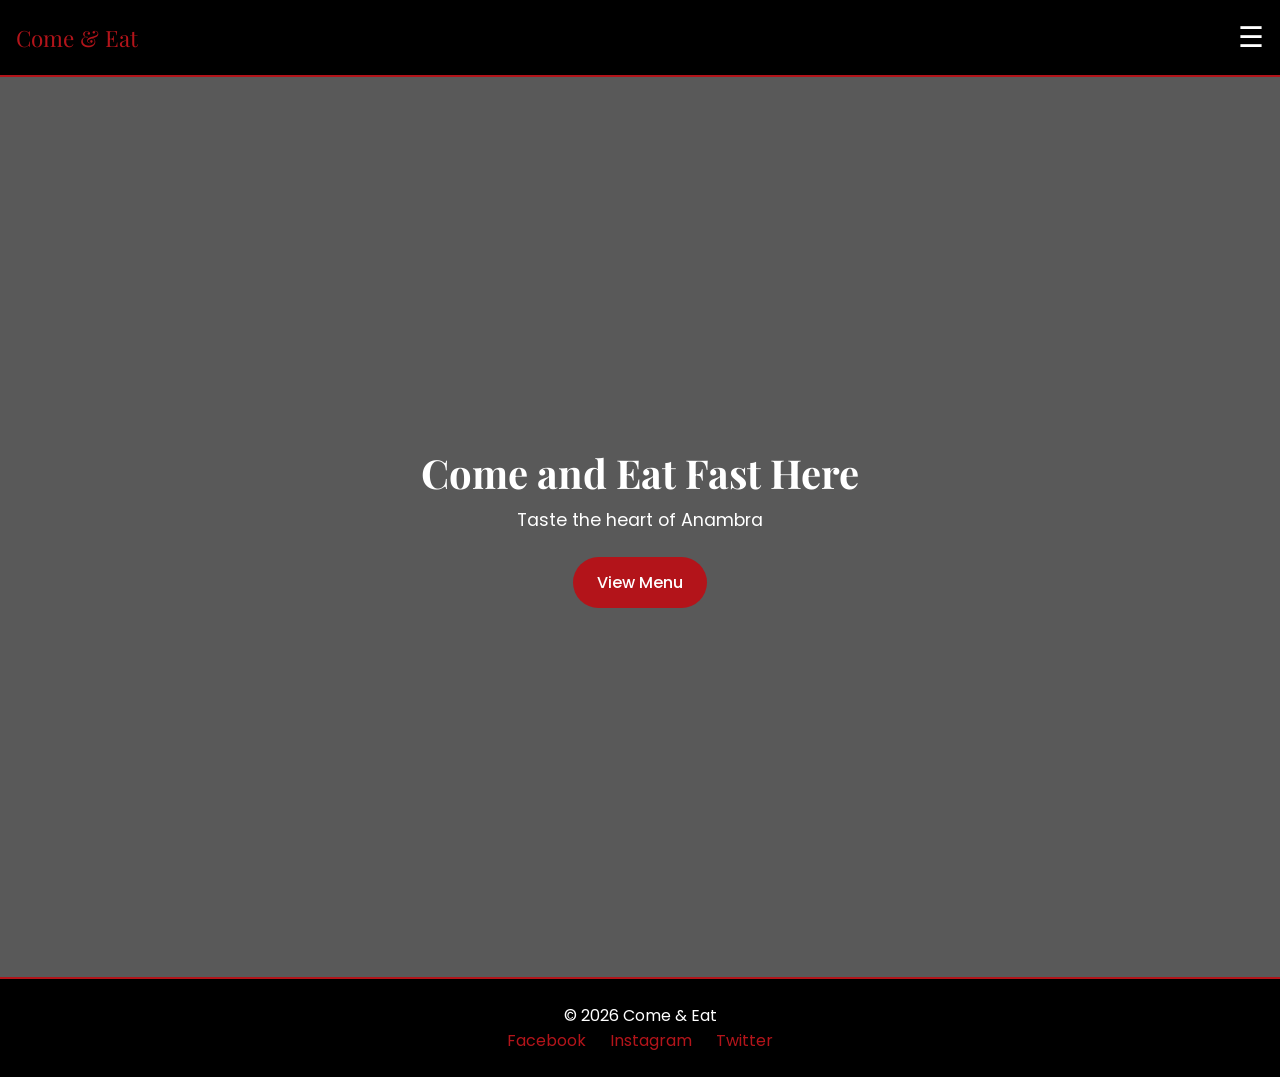
<file: index.html>
<!DOCTYPE html>
<html lang="en">
<head>
<meta charset="UTF-8">
<meta name="description" content="Come & Eat — Authentic Igbo & Nigerian Cuisine">
<meta name="viewport" content="width=device-width, initial-scale=1.0">
<title>Come & Eat</title>
<link href="https://fonts.googleapis.com/css2?family=Playfair+Display:wght@600&family=Poppins:wght@300;400;500&display=swap" rel="stylesheet">
<style>
* { margin:0; padding:0; box-sizing:border-box; font-family:'Poppins', sans-serif; }
body { background:#fff; color:#222; scroll-behavior:smooth; }
a { text-decoration:none; color:inherit; }
header { position:sticky; top:0; background:#000; color:#fff; z-index:1000; border-bottom:2px solid #b3141a; }
nav { display:flex; justify-content:space-between; align-items:center; padding:1rem; position:relative; }
.logo { font-family:'Playfair Display', serif; font-size:1.4rem; color:#b3141a; }
.hamburger { font-size:1.8rem; cursor:pointer; }
.nav-links { display:none; flex-direction:column; background:#000; position:absolute; top:60px; right:0; min-width:220px; border:1px solid #b3141a; border-top:none; }
.nav-links.show { display:flex; }
.nav-links a { padding:1rem; border-top:1px solid rgba(255,255,255,0.1); }
.nav-links a:hover { background:#b3141a; }
.nav-links .signin-link { color:#b3141a; font-weight:600; }
.hero { height:100vh; background:linear-gradient(rgba(0,0,0,0.65), rgba(0,0,0,0.65)), url("https://images.unsplash.com/photo-1504674900247-0877df9cc836?w=1600&q=80") center/cover no-repeat; display:flex; align-items:center; justify-content:center; text-align:center; color:#fff; padding:1rem; }
.hero h1 { font-family:'Playfair Display', serif; font-size:2.5rem; margin-bottom:0.5rem; }
.hero p { font-size:1.1rem; margin-bottom:1.5rem; }
.btn { padding:0.8rem 1.5rem; background:#b3141a; color:#fff; border-radius:30px; font-weight:500; display:inline-block; }
footer { background:#000; color:#fff; text-align:center; padding:1.5rem; border-top:2px solid #b3141a; }
.socials a { margin:0 10px; color:#b3141a; }
</style>
</head>
<body>
<header>
<nav>
<div class="logo">Come & Eat</div>
<div class="hamburger" onclick="toggleMenu()">☰</div>
<div class="nav-links" id="navLinks">
<a href="index.html">Home</a>
<a href="about.html">About</a>
<a href="menu.html">Menu</a>
<a href="gallery.html">Gallery</a>
<a href="hours.html">Hours</a>
<a href="location.html">Location</a>
<a href="owner.html">Owner</a>
<a href="signin.html" class="signin-link">Sign In / Sign Up</a>
</div>
</nav>
</header>
<section class="hero">
<div>
<h1>Come and Eat Fast Here</h1>
<p>Taste the heart of Anambra</p>
<a class="btn" href="menu.html">View Menu</a>
</div>
</section>
<footer>
<p>&copy; 2026 Come & Eat</p>
<div class="socials">
<a href="#">Facebook</a>
<a href="#">Instagram</a>
<a href="#">Twitter</a>
</div>
</footer>
<script>
function toggleMenu() {
 document.getElementById("navLinks").classList.toggle("show");
}
</script>
</body>
</html>
</file>
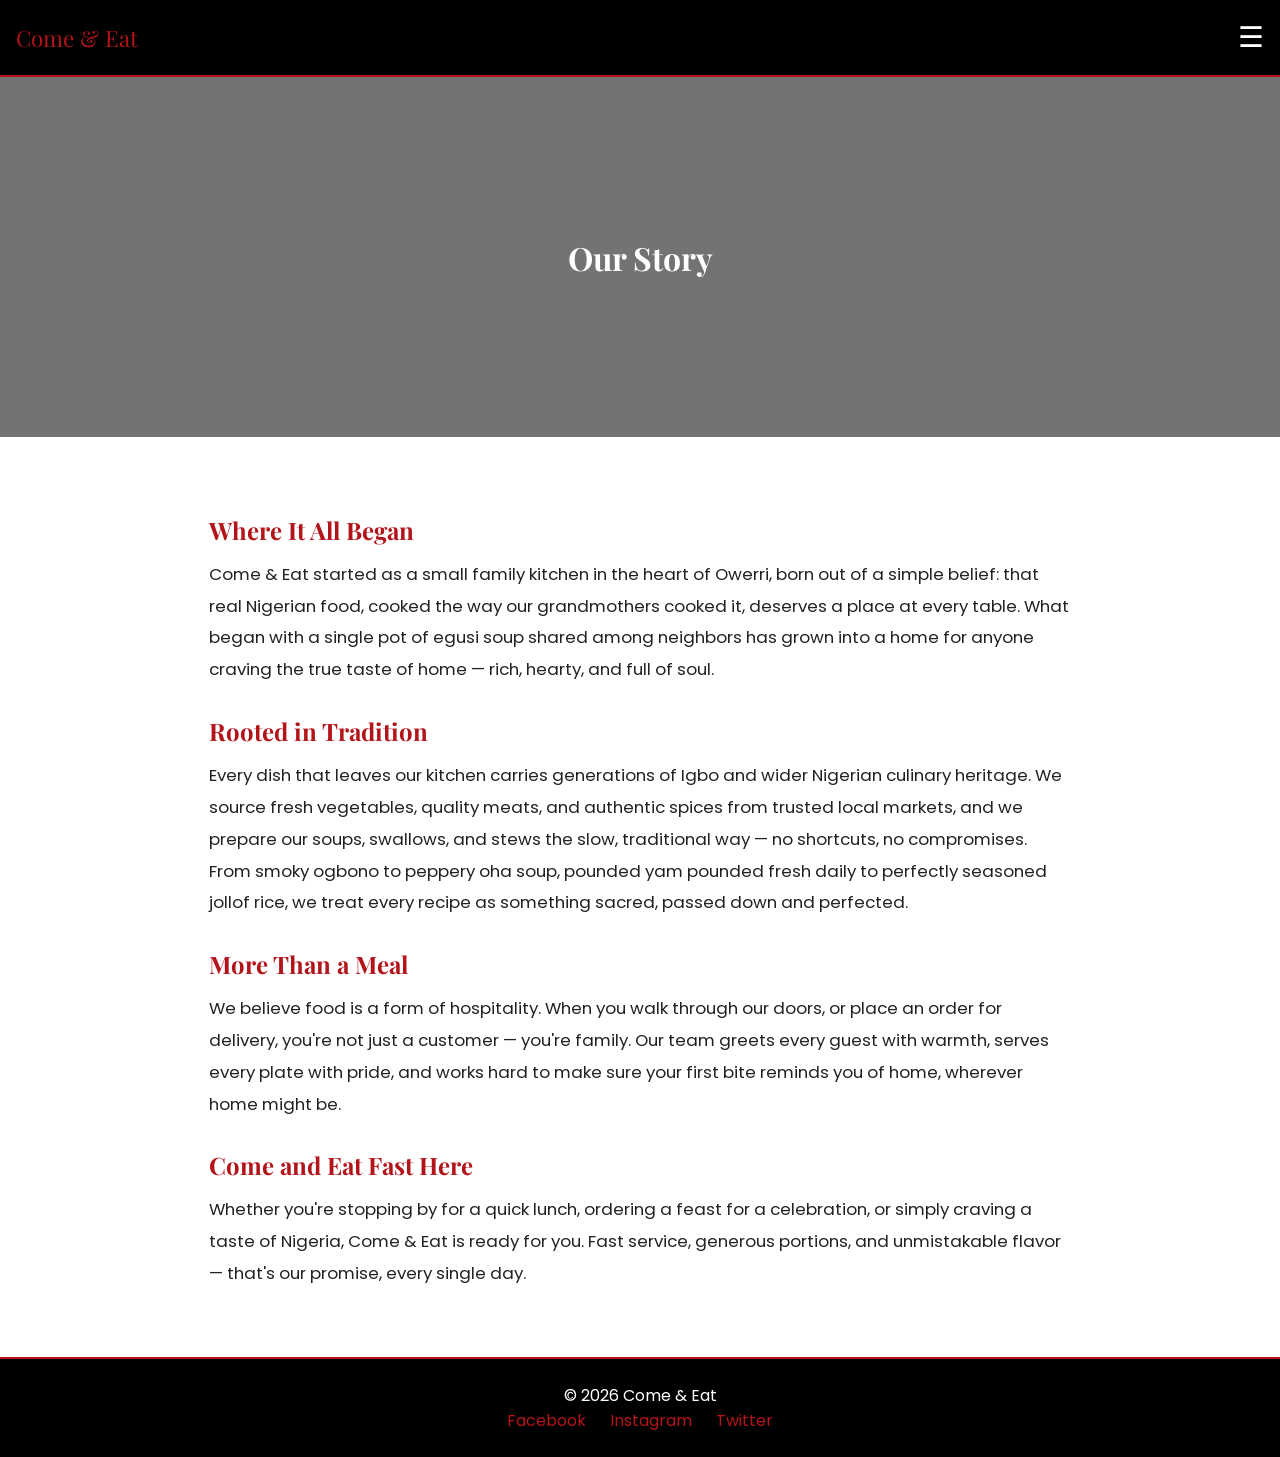
<file: about.html>
<!DOCTYPE html>
<html lang="en">
<head>
<meta charset="UTF-8">
<meta name="viewport" content="width=device-width, initial-scale=1.0">
<title>About | Come & Eat</title>
<link href="https://fonts.googleapis.com/css2?family=Playfair+Display:wght@600&family=Poppins:wght@300;400;500&display=swap" rel="stylesheet">
<style>
* { margin:0; padding:0; box-sizing:border-box; font-family:'Poppins', sans-serif; }
body { background:#fff; color:#222; scroll-behavior:smooth; }
a { text-decoration:none; color:inherit; }
header { position:sticky; top:0; background:#000; color:#fff; z-index:1000; border-bottom:2px solid #b3141a; }
nav { display:flex; justify-content:space-between; align-items:center; padding:1rem; position:relative; }
.logo { font-family:'Playfair Display', serif; font-size:1.4rem; color:#b3141a; }
.hamburger { font-size:1.8rem; cursor:pointer; }
.nav-links { display:none; flex-direction:column; background:#000; position:absolute; top:60px; right:0; min-width:220px; border:1px solid #b3141a; border-top:none; }
.nav-links.show { display:flex; }
.nav-links a { padding:1rem; border-top:1px solid rgba(255,255,255,0.1); }
.nav-links a:hover { background:#b3141a; }
.nav-links .signin-link { color:#b3141a; font-weight:600; }
section { padding:3rem 1.2rem; max-width:900px; margin:auto; }
h1 { font-family:'Playfair Display', serif; text-align:center; margin-bottom:2rem; color:#000; }
.about-hero { height:40vh; background:linear-gradient(rgba(0,0,0,0.55), rgba(0,0,0,0.55)), url("https://images.unsplash.com/photo-1512058564366-18510be2db19?w=1600&q=80") center/cover no-repeat; display:flex; align-items:center; justify-content:center; }
.about-hero h1 { color:#fff; margin:0; }
.about-body p { line-height:1.9; margin-bottom:1.2rem; font-size:1.05rem; }
.about-body h2 { color:#b3141a; font-family:'Playfair Display', serif; margin:1.8rem 0 0.8rem; }
footer { background:#000; color:#fff; text-align:center; padding:1.5rem; border-top:2px solid #b3141a; }
.socials a { margin:0 10px; color:#b3141a; }
</style>
</head>
<body>
<header>
<nav>
<div class="logo">Come & Eat</div>
<div class="hamburger" onclick="toggleMenu()">☰</div>
<div class="nav-links" id="navLinks">
<a href="index.html">Home</a>
<a href="about.html">About</a>
<a href="menu.html">Menu</a>
<a href="gallery.html">Gallery</a>
<a href="hours.html">Hours</a>
<a href="location.html">Location</a>
<a href="owner.html">Owner</a>
<a href="signin.html" class="signin-link">Sign In / Sign Up</a>
</div>
</nav>
</header>
<div class="about-hero"><h1>Our Story</h1></div>
<section class="about-body">
<h2>Where It All Began</h2>
<p>Come & Eat started as a small family kitchen in the heart of Owerri, born out of a simple belief: that real Nigerian food, cooked the way our grandmothers cooked it, deserves a place at every table. What began with a single pot of egusi soup shared among neighbors has grown into a home for anyone craving the true taste of home — rich, hearty, and full of soul.</p>
<h2>Rooted in Tradition</h2>
<p>Every dish that leaves our kitchen carries generations of Igbo and wider Nigerian culinary heritage. We source fresh vegetables, quality meats, and authentic spices from trusted local markets, and we prepare our soups, swallows, and stews the slow, traditional way — no shortcuts, no compromises. From smoky ogbono to peppery oha soup, pounded yam pounded fresh daily to perfectly seasoned jollof rice, we treat every recipe as something sacred, passed down and perfected.</p>
<h2>More Than a Meal</h2>
<p>We believe food is a form of hospitality. When you walk through our doors, or place an order for delivery, you're not just a customer — you're family. Our team greets every guest with warmth, serves every plate with pride, and works hard to make sure your first bite reminds you of home, wherever home might be.</p>
<h2>Come and Eat Fast Here</h2>
<p>Whether you're stopping by for a quick lunch, ordering a feast for a celebration, or simply craving a taste of Nigeria, Come & Eat is ready for you. Fast service, generous portions, and unmistakable flavor — that's our promise, every single day.</p>
</section>
<footer>
<p>&copy; 2026 Come & Eat</p>
<div class="socials">
<a href="#">Facebook</a>
<a href="#">Instagram</a>
<a href="#">Twitter</a>
</div>
</footer>
<script>
function toggleMenu() {
 document.getElementById("navLinks").classList.toggle("show");
}
</script>
</body>
</html>
</file>
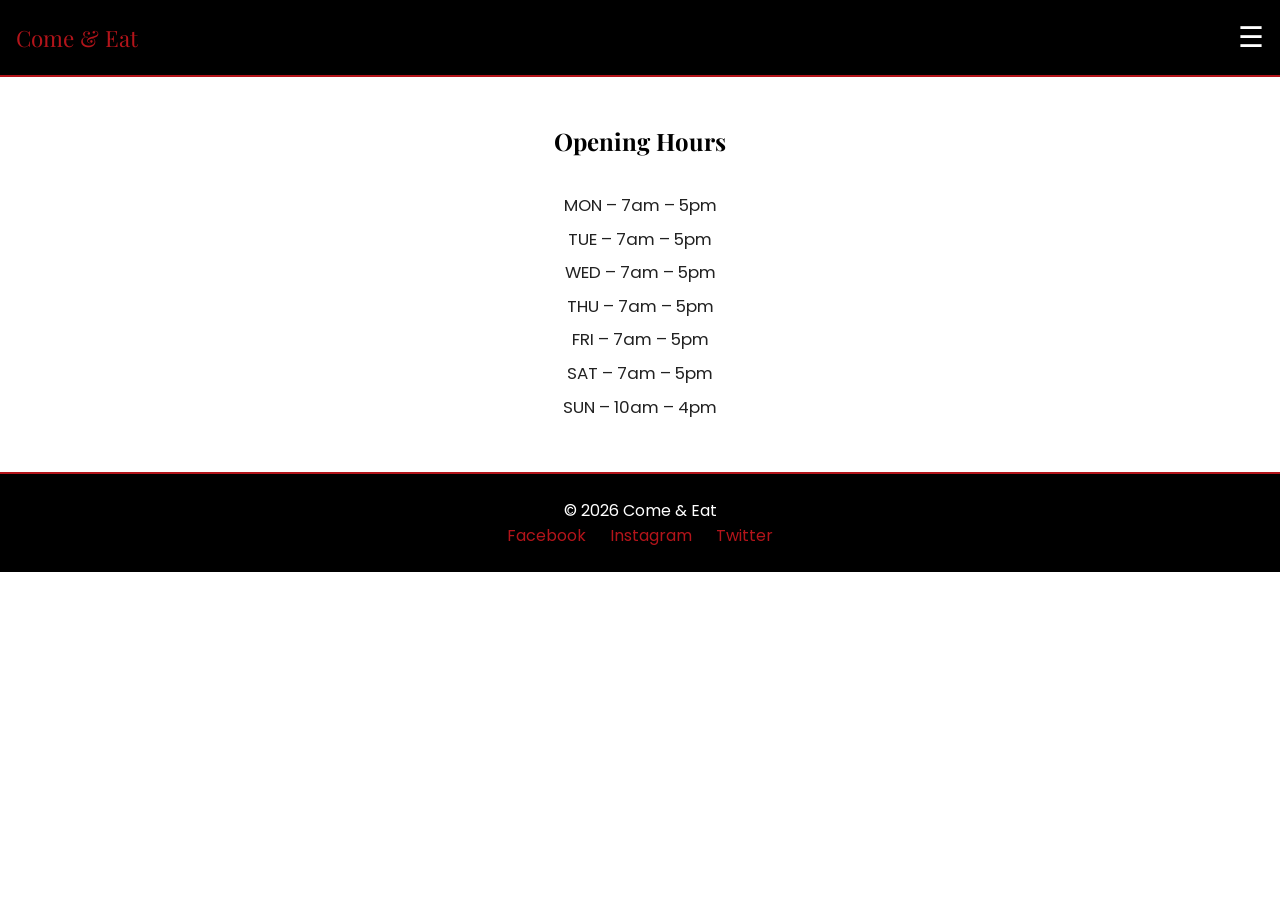
<file: hours.html>
<!DOCTYPE html>
<html lang="en">
<head>
<meta charset="UTF-8">
<meta name="viewport" content="width=device-width, initial-scale=1.0">
<title>Hours | Come & Eat</title>
<link href="https://fonts.googleapis.com/css2?family=Playfair+Display:wght@600&family=Poppins:wght@300;400;500&display=swap" rel="stylesheet">
<style>
* { margin:0; padding:0; box-sizing:border-box; font-family:'Poppins', sans-serif; }
body { background:#fff; color:#222; }
a { text-decoration:none; color:inherit; }
header { position:sticky; top:0; background:#000; color:#fff; z-index:1000; border-bottom:2px solid #b3141a; }
nav { display:flex; justify-content:space-between; align-items:center; padding:1rem; position:relative; }
.logo { font-family:'Playfair Display', serif; font-size:1.4rem; color:#b3141a; }
.hamburger { font-size:1.8rem; cursor:pointer; }
.nav-links { display:none; flex-direction:column; background:#000; position:absolute; top:60px; right:0; min-width:220px; border:1px solid #b3141a; border-top:none; }
.nav-links.show { display:flex; }
.nav-links a { padding:1rem; border-top:1px solid rgba(255,255,255,0.1); }
.nav-links a:hover { background:#b3141a; }
.nav-links .signin-link { color:#b3141a; font-weight:600; }
section { padding:3rem 1.2rem; max-width:700px; margin:auto; text-align:center; }
h1 { margin-bottom:2rem; color:#000; font-family:'Playfair Display', serif; }
.hours p { line-height:2; font-size:1.05rem; }
footer { background:#000; color:#fff; text-align:center; padding:1.5rem; border-top:2px solid #b3141a; }
.socials a { margin:0 10px; color:#b3141a; }
</style>
</head>
<body>
<header>
<nav>
<div class="logo">Come & Eat</div>
<div class="hamburger" onclick="toggleMenu()">☰</div>
<div class="nav-links" id="navLinks">
<a href="index.html">Home</a>
<a href="about.html">About</a>
<a href="menu.html">Menu</a>
<a href="gallery.html">Gallery</a>
<a href="hours.html">Hours</a>
<a href="location.html">Location</a>
<a href="owner.html">Owner</a>
<a href="signin.html" class="signin-link">Sign In / Sign Up</a>
</div>
</nav>
</header>
<section class="hours">
<h1>Opening Hours</h1>
<p>MON – 7am – 5pm</p>
<p>TUE – 7am – 5pm</p>
<p>WED – 7am – 5pm</p>
<p>THU – 7am – 5pm</p>
<p>FRI – 7am – 5pm</p>
<p>SAT – 7am – 5pm</p>
<p>SUN – 10am – 4pm</p>
</section>
<footer>
<p>&copy; 2026 Come & Eat</p>
<div class="socials">
<a href="#">Facebook</a>
<a href="#">Instagram</a>
<a href="#">Twitter</a>
</div>
</footer>
<script>
function toggleMenu() {
 document.getElementById("navLinks").classList.toggle("show");
}
</script>
</body>
</html>
</file>
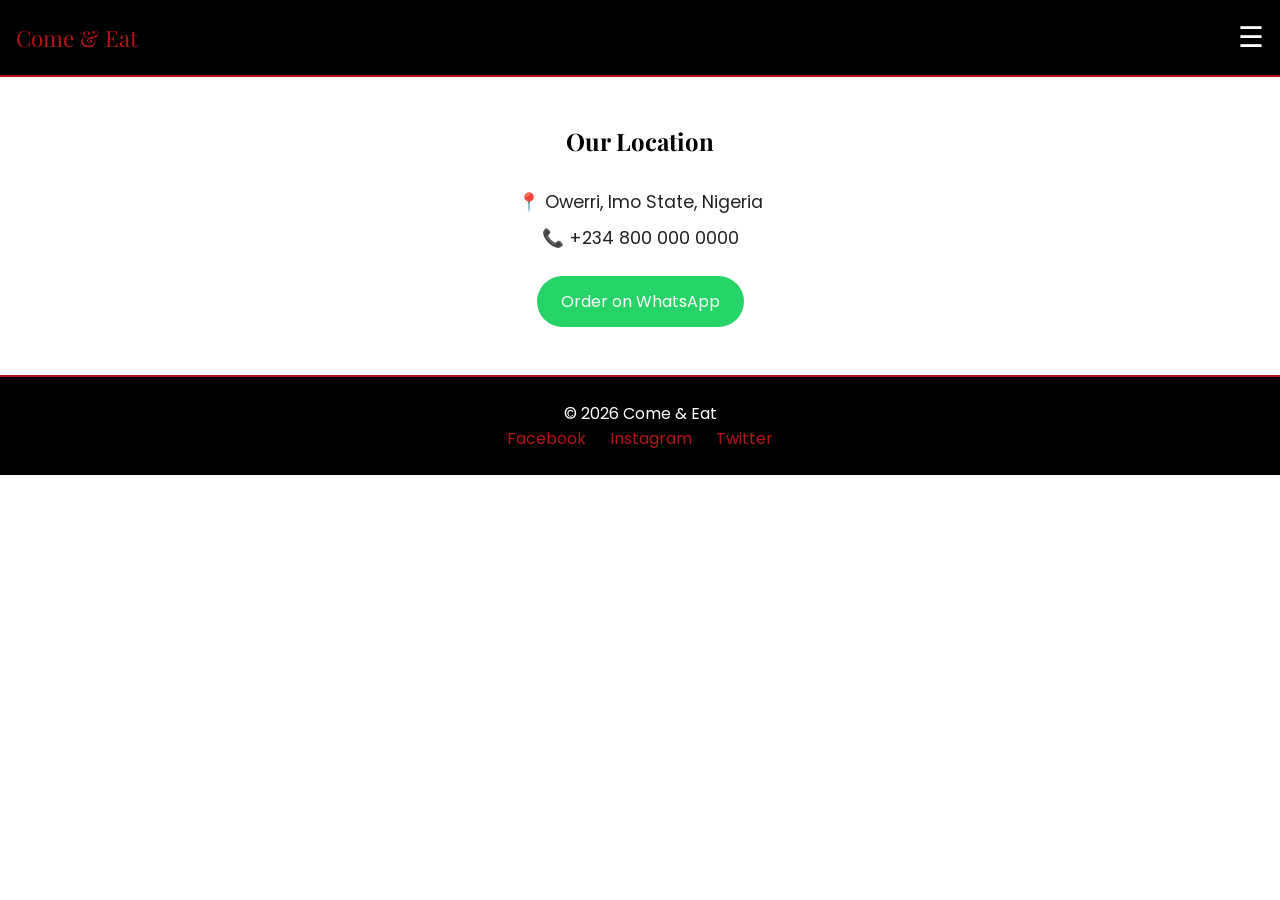
<file: location.html>
<!DOCTYPE html>
<html lang="en">
<head>
<meta charset="UTF-8">
<meta name="viewport" content="width=device-width, initial-scale=1.0">
<title>Location | Come & Eat</title>
<link href="https://fonts.googleapis.com/css2?family=Playfair+Display:wght@600&family=Poppins:wght@300;400;500&display=swap" rel="stylesheet">
<style>
* { margin:0; padding:0; box-sizing:border-box; font-family:'Poppins', sans-serif; }
body { background:#fff; color:#222; }
a { text-decoration:none; color:inherit; }
header { position:sticky; top:0; background:#000; color:#fff; z-index:1000; border-bottom:2px solid #b3141a; }
nav { display:flex; justify-content:space-between; align-items:center; padding:1rem; position:relative; }
.logo { font-family:'Playfair Display', serif; font-size:1.4rem; color:#b3141a; }
.hamburger { font-size:1.8rem; cursor:pointer; }
.nav-links { display:none; flex-direction:column; background:#000; position:absolute; top:60px; right:0; min-width:220px; border:1px solid #b3141a; border-top:none; }
.nav-links.show { display:flex; }
.nav-links a { padding:1rem; border-top:1px solid rgba(255,255,255,0.1); }
.nav-links a:hover { background:#b3141a; }
.nav-links .signin-link { color:#b3141a; font-weight:600; }
section { padding:3rem 1.2rem; max-width:700px; margin:auto; text-align:center; }
h1 { margin-bottom:2rem; color:#000; font-family:'Playfair Display', serif; }
.location p { font-size:1.1rem; margin-bottom:0.6rem; }
.whatsapp { display:inline-block; margin-top:1rem; background:#25d366; color:#fff; padding:0.8rem 1.5rem; border-radius:30px; }
footer { background:#000; color:#fff; text-align:center; padding:1.5rem; border-top:2px solid #b3141a; }
.socials a { margin:0 10px; color:#b3141a; }
</style>
</head>
<body>
<header>
<nav>
<div class="logo">Come & Eat</div>
<div class="hamburger" onclick="toggleMenu()">☰</div>
<div class="nav-links" id="navLinks">
<a href="index.html">Home</a>
<a href="about.html">About</a>
<a href="menu.html">Menu</a>
<a href="gallery.html">Gallery</a>
<a href="hours.html">Hours</a>
<a href="location.html">Location</a>
<a href="owner.html">Owner</a>
<a href="signin.html" class="signin-link">Sign In / Sign Up</a>
</div>
</nav>
</header>
<section class="location">
<h1>Our Location</h1>
<p>📍 Owerri, Imo State, Nigeria</p>
<p>📞 +234 800 000 0000</p>
<a class="whatsapp" href="https://wa.me/2348000000000" target="_blank">Order on WhatsApp</a>
</section>
<footer>
<p>&copy; 2026 Come & Eat</p>
<div class="socials">
<a href="#">Facebook</a>
<a href="#">Instagram</a>
<a href="#">Twitter</a>
</div>
</footer>
<script>
function toggleMenu() {
 document.getElementById("navLinks").classList.toggle("show");
}
</script>
</body>
</html>
</file>
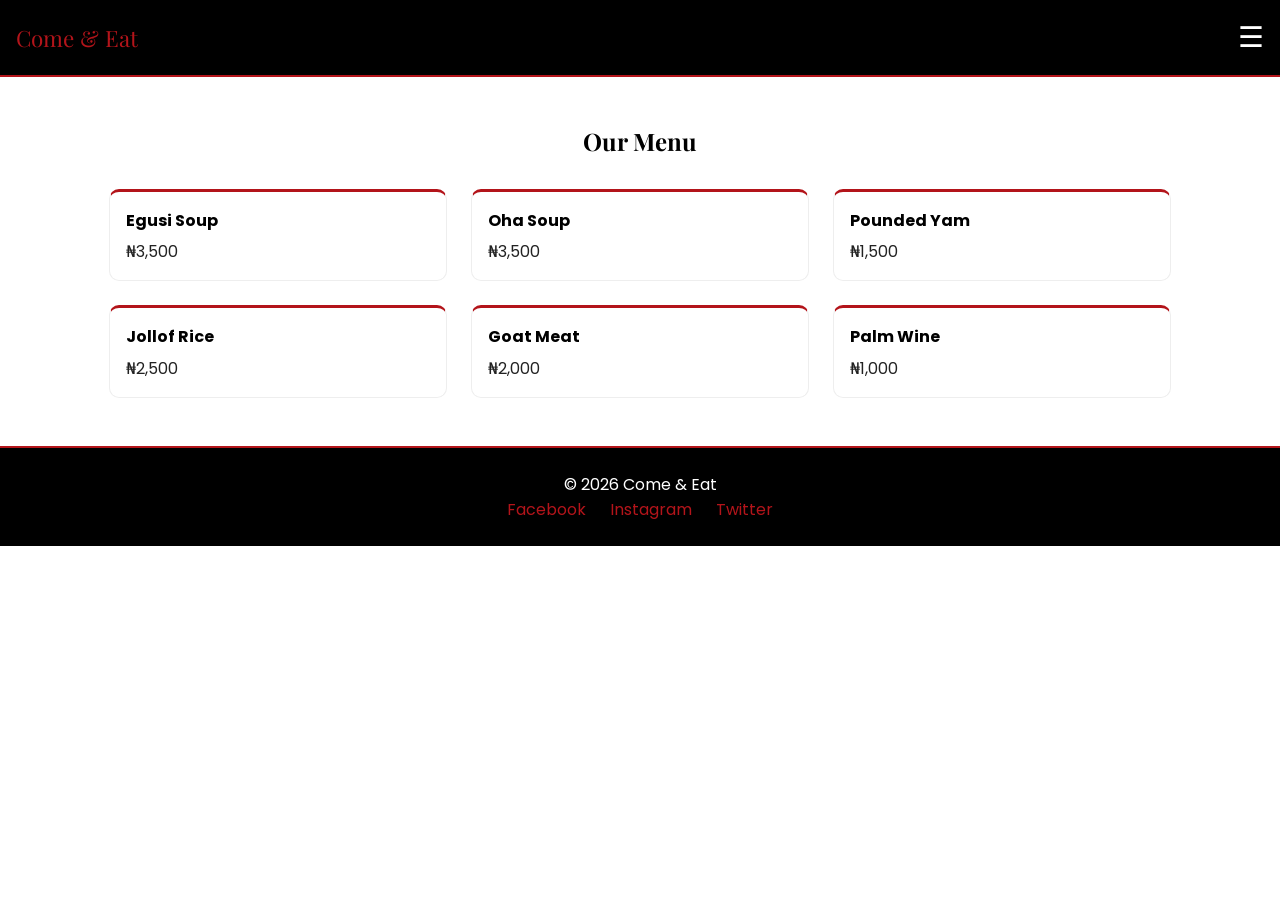
<file: menu.html>
<!DOCTYPE html>
<html lang="en">
<head>
<meta charset="UTF-8">
<meta name="viewport" content="width=device-width, initial-scale=1.0">
<title>Menu | Come & Eat</title>
<link href="https://fonts.googleapis.com/css2?family=Playfair+Display:wght@600&family=Poppins:wght@300;400;500&display=swap" rel="stylesheet">
<style>
* { margin:0; padding:0; box-sizing:border-box; font-family:'Poppins', sans-serif; }
body { background:#fff; color:#222; }
a { text-decoration:none; color:inherit; }
header { position:sticky; top:0; background:#000; color:#fff; z-index:1000; border-bottom:2px solid #b3141a; }
nav { display:flex; justify-content:space-between; align-items:center; padding:1rem; position:relative; }
.logo { font-family:'Playfair Display', serif; font-size:1.4rem; color:#b3141a; }
.hamburger { font-size:1.8rem; cursor:pointer; }
.nav-links { display:none; flex-direction:column; background:#000; position:absolute; top:60px; right:0; min-width:220px; border:1px solid #b3141a; border-top:none; }
.nav-links.show { display:flex; }
.nav-links a { padding:1rem; border-top:1px solid rgba(255,255,255,0.1); }
.nav-links a:hover { background:#b3141a; }
.nav-links .signin-link { color:#b3141a; font-weight:600; }
section { padding:3rem 1.2rem; max-width:1100px; margin:auto; }
h1 { text-align:center; margin-bottom:2rem; color:#000; font-family:'Playfair Display', serif; }
.menu-grid { display:grid; grid-template-columns:repeat(auto-fit, minmax(250px, 1fr)); gap:1.5rem; }
.menu-card { border:1px solid #eee; padding:1rem; border-radius:10px; border-top:3px solid #b3141a; }
.menu-card h4 { color:#000; margin-bottom:0.4rem; }
footer { background:#000; color:#fff; text-align:center; padding:1.5rem; border-top:2px solid #b3141a; }
.socials a { margin:0 10px; color:#b3141a; }
</style>
</head>
<body>
<header>
<nav>
<div class="logo">Come & Eat</div>
<div class="hamburger" onclick="toggleMenu()">☰</div>
<div class="nav-links" id="navLinks">
<a href="index.html">Home</a>
<a href="about.html">About</a>
<a href="menu.html">Menu</a>
<a href="gallery.html">Gallery</a>
<a href="hours.html">Hours</a>
<a href="location.html">Location</a>
<a href="owner.html">Owner</a>
<a href="signin.html" class="signin-link">Sign In / Sign Up</a>
</div>
</nav>
</header>
<section>
<h1>Our Menu</h1>
<div class="menu-grid">
<div class="menu-card"><h4>Egusi Soup</h4><p>₦3,500</p></div>
<div class="menu-card"><h4>Oha Soup</h4><p>₦3,500</p></div>
<div class="menu-card"><h4>Pounded Yam</h4><p>₦1,500</p></div>
<div class="menu-card"><h4>Jollof Rice</h4><p>₦2,500</p></div>
<div class="menu-card"><h4>Goat Meat</h4><p>₦2,000</p></div>
<div class="menu-card"><h4>Palm Wine</h4><p>₦1,000</p></div>
</div>
</section>
<footer>
<p>&copy; 2026 Come & Eat</p>
<div class="socials">
<a href="#">Facebook</a>
<a href="#">Instagram</a>
<a href="#">Twitter</a>
</div>
</footer>
<script>
function toggleMenu() {
 document.getElementById("navLinks").classList.toggle("show");
}
</script>
</body>
</html>
</file>
